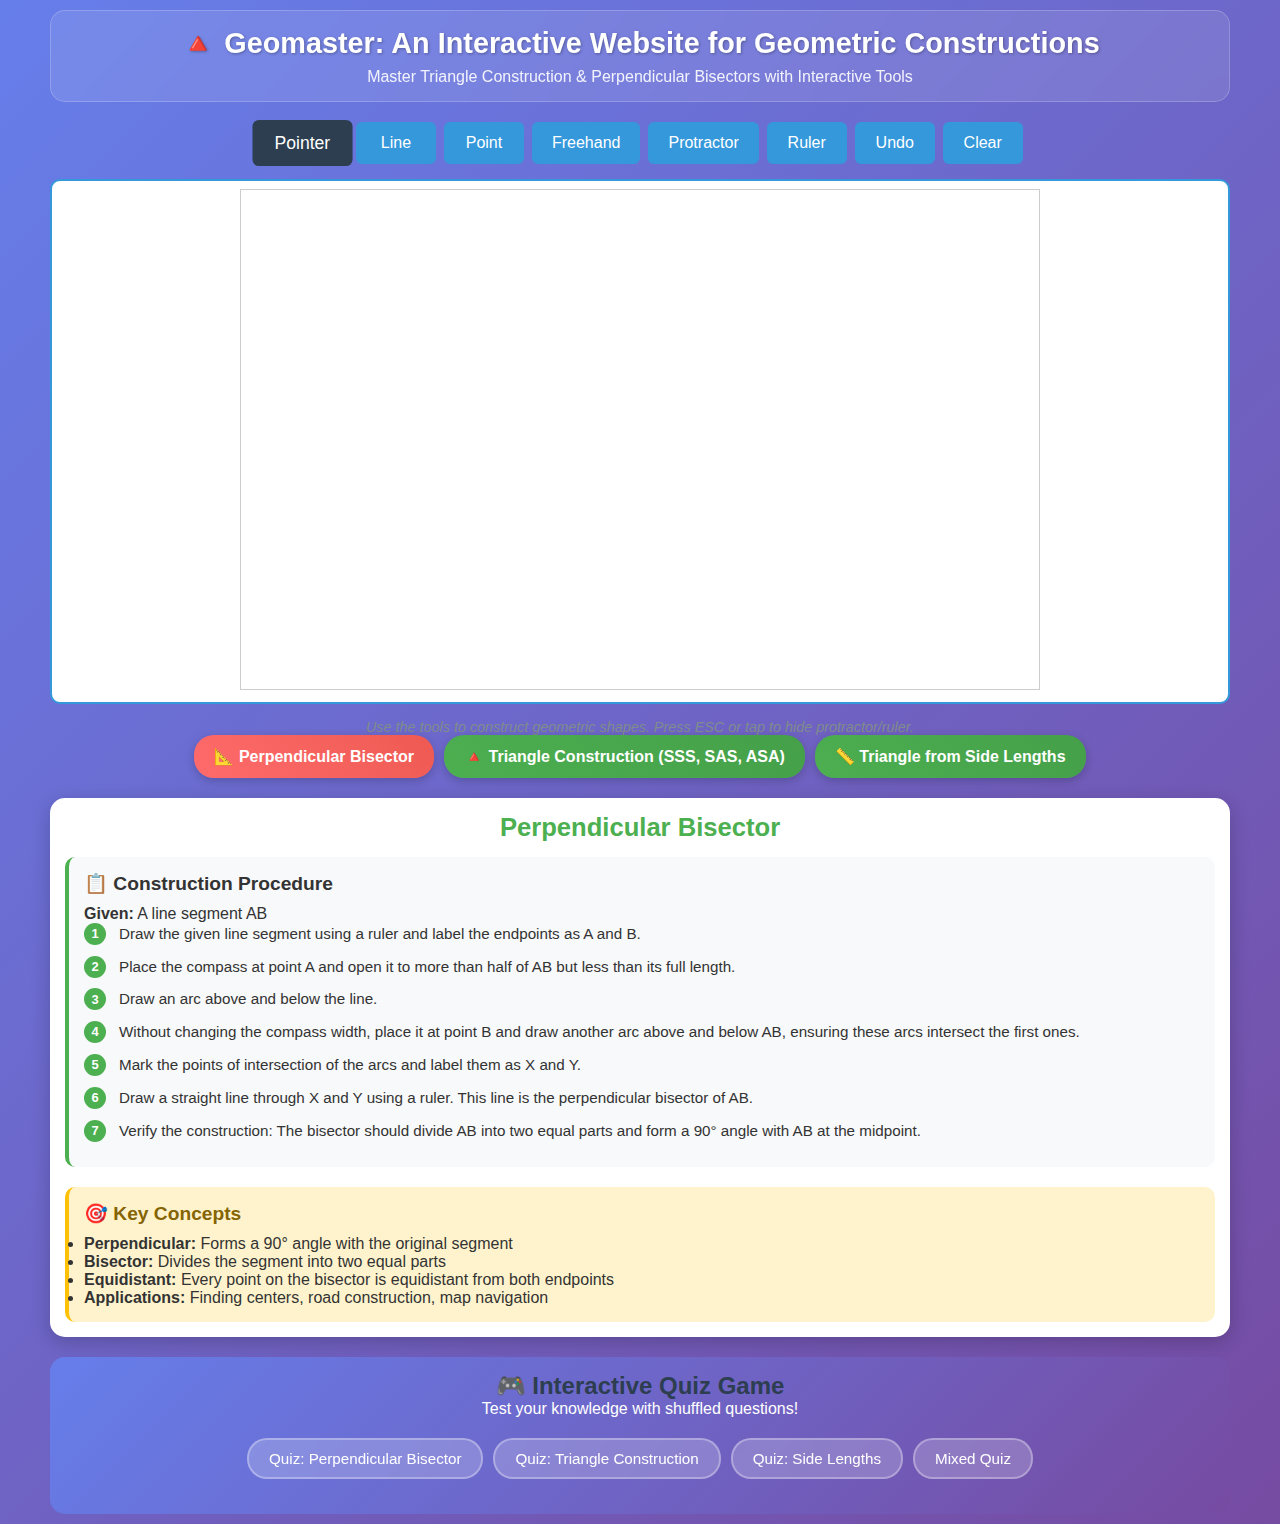
<file: index.html>
<!DOCTYPE html>
<html lang="en">
<head>
    <meta charset="UTF-8">
    <meta name="viewport" content="width=device-width, initial-scale=1.0, maximum-scale=1.0, user-scalable=no">
    <title>Geomaster: An Interactive Website for Geometric Constructions</title>
    <link rel="stylesheet" href="style.css">
</head>
<body>
    <div class="container">
        <div class="header">
            <h1>🔺 Geomaster: An Interactive Website for Geometric Constructions</h1>
            <p>Master Triangle Construction & Perpendicular Bisectors with Interactive Tools</p>
        </div>

        <div class="tools">
            <button id="pointer-btn" data-tooltip="Select and move points/lines">Pointer</button>
            <button id="line-btn" data-tooltip="Draw straight lines">Line</button>
            <button id="point-btn" data-tooltip="Place labeled points">Point</button>
            <button id="freehand-btn" data-tooltip="Draw freehand lines">Freehand</button>
            <button id="protractor-btn" data-tooltip="Measure angles">Protractor</button>
            <button id="ruler-btn" data-tooltip="Measure lengths">Ruler</button>
            <button id="undo-btn" data-tooltip="Undo last action">Undo</button>
            <button id="clear-btn" data-tooltip="Clear canvas">Clear</button>
        </div>

        <div class="canvas-container">
            <canvas id="construction-canvas"></canvas>
            <div class="protractor" id="protractor"></div>
            <div class="ruler" id="ruler"></div>
            <div class="center-handle" id="protractor-handle"></div>
            <div class="center-handle" id="ruler-handle"></div>
        </div>
        <div class="instructions">Use the tools to construct geometric shapes. Press ESC or tap to hide protractor/ruler.</div>

        <div class="lesson-selector">
            <button class="lesson-btn active" onclick="showLesson(1)">📐 Perpendicular Bisector</button>
            <button class="lesson-btn" onclick="showLesson(2)">🔺 Triangle Construction (SSS, SAS, ASA)</button>
            <button class="lesson-btn" onclick="showLesson(3)">📏 Triangle from Side Lengths</button>
        </div>

        <div class="content-area">
            <div id="lesson1" class="lesson-content active">
                <h2 class="lesson-title">Perpendicular Bisector</h2>
                <div class="procedure-section">
                    <h3>📋 Construction Procedure</h3>
                    <p><strong>Given:</strong> A line segment AB</p>
                    <ol class="steps">
                        <li>Draw the given line segment using a ruler and label the endpoints as A and B.</li>
                        <li>Place the compass at point A and open it to more than half of AB but less than its full length.</li>
                        <li>Draw an arc above and below the line.</li>
                        <li>Without changing the compass width, place it at point B and draw another arc above and below AB, ensuring these arcs intersect the first ones.</li>
                        <li>Mark the points of intersection of the arcs and label them as X and Y.</li>
                        <li>Draw a straight line through X and Y using a ruler. This line is the perpendicular bisector of AB.</li>
                        <li>Verify the construction: The bisector should divide AB into two equal parts and form a 90° angle with AB at the midpoint.</li>
                    </ol>
                </div>
                <div class="activity-section">
                    <h3 class="activity-title">🎯 Key Concepts</h3>
                    <ul>
                        <li><strong>Perpendicular:</strong> Forms a 90° angle with the original segment</li>
                        <li><strong>Bisector:</strong> Divides the segment into two equal parts</li>
                        <li><strong>Equidistant:</strong> Every point on the bisector is equidistant from both endpoints</li>
                        <li><strong>Applications:</strong> Finding centers, road construction, map navigation</li>
                    </ul>
                </div>
            </div>

            <div id="lesson2" class="lesson-content">
                <h2 class="lesson-title">Triangle Construction (SSS, SAS, ASA)</h2>
                <div class="procedure-section">
                    <h3>📋 SSS (Side-Side-Side) Construction</h3>
                    <ol class="steps">
                        <li>Draw the longest given side as the base using a ruler and label it AB.</li>
                        <li>Set the compass to the length of the second side, place it at A, and draw an arc.</li>
                        <li>Set the compass to the length of the third side, place it at B, and draw another arc that intersects the first arc.</li>
                        <li>Mark the intersection point as C. This is the third vertex of the triangle.</li>
                        <li>Connect points A, B, and C using a ruler to complete the triangle.</li>
                    </ol>
                </div>
                <div class="procedure-section">
                    <h3>📋 SAS (Side-Angle-Side) Construction</h3>
                    <ol class="steps">
                        <li>Draw the given side as the base using a ruler and label it AB.</li>
                        <li>Use a protractor at A to mark the given angle and draw a ray extending outward.</li>
                        <li>Set the compass to the length of the second given side, place it at A, and mark the second side's length on the ray.</li>
                        <li>Connect the new point to B to complete the triangle.</li>
                    </ol>
                </div>
                <div class="procedure-section">
                    <h3>📋 ASA (Angle-Side-Angle) Construction</h3>
                    <ol class="steps">
                        <li>Draw the given side as the base using a ruler and label it AB.</li>
                        <li>Use a protractor at A and B to mark the given angles and draw rays extending from these angles.</li>
                        <li>Find the intersection of the two rays and mark it as C.</li>
                        <li>Connect points A, B, and C using a ruler to complete the triangle.</li>
                    </ol>
                </div>
                <div class="activity-section">
                    <h3 class="activity-title">🎯 Key Concepts</h3>
                    <ul>
                        <li><strong>SSS:</strong> All three sides given - creates unique triangle</li>
                        <li><strong>SAS:</strong> Two sides and included angle - creates unique triangle</li>
                        <li><strong>ASA:</strong> Two angles and included side - creates unique triangle</li>
                        <li><strong>Triangle Inequality:</strong> Sum of any two sides must be greater than the third side</li>
                    </ul>
                </div>
            </div>

            <div id="lesson3" class="lesson-content">
                <h2 class="lesson-title">Constructing a Triangle Given Its Side Lengths</h2>
                <div class="procedure-section">
                    <h3>📋 Construction Procedure</h3>
                    <p><strong>Given:</strong> Three side lengths</p>
                    <ol class="steps">
                        <li>Draw the longest side first using a ruler and label it AB.</li>
                        <li>Set the compass to the second side length, place it at A, and draw an arc.</li>
                        <li>Set the compass to the third side length, place it at B, and draw another arc.</li>
                        <li>Mark the intersection of the arcs and label it as C.</li>
                        <li>Connect points A, B, and C using a ruler to complete the triangle.</li>
                        <li>Check if the triangle satisfies the triangle inequality theorem: the sum of any two sides must be greater than the third side.</li>
                    </ol>
                </div>
                <div class="activity-section">
                    <h3 class="activity-title">🎯 Triangle Inequality Theorem</h3>
                    <p>For any triangle with sides a, b, and c:</p>
                    <ul>
                        <li>a + b > c</li>
                        <li>a + c > b</li>
                        <li>b + c > a</li>
                    </ul>
                    <p>If any of these conditions are not met, the triangle cannot be constructed.</p>
                </div>
            </div>
        </div>

        <div class="quiz-section">
            <div class="quiz-header">
                <h2>🎮 Interactive Quiz Game</h2>
                <p>Test your knowledge with shuffled questions!</p>
            </div>
            <div class="quiz-controls">
                <button class="quiz-btn" onclick="startQuiz(1)">Quiz: Perpendicular Bisector</button>
                <button class="quiz-btn" onclick="startQuiz(2)">Quiz: Triangle Construction</button>
                <button class="quiz-btn" onclick="startQuiz(3)">Quiz: Side Lengths</button>
                <button class="quiz-btn" onclick="startMixedQuiz()">Mixed Quiz</button>
            </div>
            <div id="quiz-container" style="display: none;">
                <div class="score-display">
                    <span id="score-text">Score: 0/0</span>
                </div>
                <div id="question-container"></div>
                <div class="quiz-footer">
                    <button id="next-btn" class="next-btn" onclick="nextQuestion()" disabled>Next Question</button>
                </div>
            </div>
            <div id="final-score" class="final-score" style="display: none;"></div>
        </div>
    </div>

    <script>
        const questions = {
            1: [
                {
                    question: "What does a perpendicular bisector do to a line segment?",
                    options: ["Cuts it into two unequal parts", "Passes through its midpoint at a right angle", "Extends the segment indefinitely", "Connects the endpoints of the segment"],
                    correct: 1
                },
                {
                    question: "What tools are needed to construct a perpendicular bisector?",
                    options: ["Compass and protractor", "Compass and straightedge", "Ruler and protractor", "Grid paper and ruler"],
                    correct: 1
                },
                {
                    question: "How many points does a perpendicular bisector share with the original segment?",
                    options: ["One", "Two", "Infinite", "None"],
                    correct: 0
                },
                {
                    question: "When constructing a perpendicular bisector, what is the first step?",
                    options: ["Measure the segment with a ruler", "Draw arcs from both endpoints with the same radius", "Mark the midpoint using estimation", "Use a protractor to find the right angle"],
                    correct: 1
                },
                {
                    question: "The perpendicular bisector of a segment always passes through:",
                    options: ["One endpoint", "The midpoint", "A random point on the segment", "The longest side of a triangle"],
                    correct: 1
                },
                {
                    question: "What angle does the perpendicular bisector form with the original segment?",
                    options: ["30°", "45°", "60°", "90°"],
                    correct: 3
                },
                {
                    question: "Which of the following is true about the perpendicular bisector?",
                    options: ["It always lies inside the triangle", "It divides the segment into two equal parts", "It is always the longest side of a triangle", "It must pass through an endpoint"],
                    correct: 1
                },
                {
                    question: "What happens if the compass width is changed while constructing the perpendicular bisector?",
                    options: ["The bisector will be accurate", "The arcs will not intersect correctly", "The segment length will change", "The midpoint will shift"],
                    correct: 1
                },
                {
                    question: "In an isosceles triangle, the perpendicular bisector of the base also acts as the:",
                    options: ["Median", "Altitude", "Angle bisector", "All of the above"],
                    correct: 3
                },
                {
                    question: "What is a real-life application of a perpendicular bisector?",
                    options: ["Cutting wood into equal parts", "Measuring angles on a ramp", "Finding the shortest route between two points", "Drawing a curved path"],
                    correct: 0
                },
                {
                    question: "If a perpendicular bisector is drawn on a map between two cities, what does every point on it represent?",
                    options: ["The midpoint between the cities", "The shortest route between the cities", "Points equidistant from both cities", "The highest elevation on the map"],
                    correct: 2
                },
                {
                    question: "What shape is formed when perpendicular bisectors are drawn for all three sides of a triangle?",
                    options: ["A square", "A circumcircle", "A parallelogram", "A rhombus"],
                    correct: 1
                },
                {
                    question: "If two points lie on the perpendicular bisector of a segment, they are:",
                    options: ["Congruent", "Equidistant from the endpoints", "Midpoints of different segments", "Perpendicular to each other"],
                    correct: 1
                },
                {
                    question: "The point of intersection of the perpendicular bisectors of a triangle is called:",
                    options: ["Incenter", "Centroid", "Circumcenter", "Orthocenter"],
                    correct: 2
                },
                {
                    question: "The perpendicular bisector of a segment always divides it into:",
                    options: ["Two equal halves", "Two right triangles", "Two congruent circles", "Three unequal parts"],
                    correct: 0
                },
                {
                    question: "If a point is on the perpendicular bisector of a segment, then:",
                    options: ["It is closer to one endpoint", "It is equidistant from both endpoints", "It is the midpoint", "It is always inside the segment"],
                    correct: 1
                },
                {
                    question: "How can you check the accuracy of a perpendicular bisector construction?",
                    options: ["Measure both halves with a ruler", "Estimate by looking at it", "Use a protractor to check the angle", "Redraw the segment in a different location"],
                    correct: 0
                },
                {
                    question: "In an equilateral triangle, the perpendicular bisector of a side is also:",
                    options: ["A median", "An altitude", "An angle bisector", "All of the above"],
                    correct: 3
                },
                {
                    question: "When drawing a perpendicular bisector, what happens if the arcs do not intersect?",
                    options: ["The segment is too long", "The compass setting was incorrect", "The bisector is already drawn", "The straightedge is misplaced"],
                    correct: 1
                },
                {
                    question: "The perpendicular bisector theorem states that any point on the bisector is:",
                    options: ["Half the length of the segment", "Equidistant from the segment's endpoints", "A midpoint of a different segment", "Always located inside a triangle"],
                    correct: 1
                }
            ],
            2: [
                {
                    question: "Which of the following is NOT a valid triangle construction method?",
                    options: ["SSS (Side-Side-Side)", "SAS (Side-Angle-Side)", "SSA (Side-Side-Angle)", "ASA (Angle-Side-Angle)"],
                    correct: 2
                },
                {
                    question: "What tool is NOT essential for constructing triangles using SSS, SAS, or ASA?",
                    options: ["Compass", "Protractor", "Ruler", "Calculator"],
                    correct: 3
                },
                {
                    question: "In the SSS construction method, what must be given?",
                    options: ["Three angles", "Two sides and an angle", "Three sides", "Two angles and a side"],
                    correct: 2
                },
                {
                    question: "The SAS criterion requires:",
                    options: ["Three sides to be given", "Two sides and the included angle", "Two sides and a non-included angle", "Three angles"],
                    correct: 1
                },
                {
                    question: "In ASA construction, what is always included?",
                    options: ["Two angles and an included side", "Three sides", "Two angles and any side", "One angle and two sides"],
                    correct: 0
                },
                {
                    question: "When using SSS to construct a triangle, what is the first step?",
                    options: ["Draw a base using one of the given sides", "Estimate the shape of the triangle", "Draw all three sides at the same time", "Use a protractor to measure the angles"],
                    correct: 0
                },
                {
                    question: "Why is SSA not a valid triangle construction method?",
                    options: ["It always results in a right triangle", "It may lead to multiple possible triangles", "It does not use a protractor", "It does not consider side lengths"],
                    correct: 1
                },
                {
                    question: "What happens if the sum of two given sides is less than the third side?",
                    options: ["The triangle is obtuse", "The triangle is impossible to construct", "The triangle is always equilateral", "The angles must be recalculated"],
                    correct: 1
                },
                {
                    question: "Which of the following construction methods guarantees a unique triangle?",
                    options: ["SSA", "AAA", "SAS", "Any three angles"],
                    correct: 2
                },
                {
                    question: "A triangle with sides 5 cm, 7 cm, and 12 cm:",
                    options: ["Cannot be constructed", "Is always an isosceles triangle", "Must be a right triangle", "Is an equilateral triangle"],
                    correct: 0
                },
                {
                    question: "In triangle construction, the included angle refers to:",
                    options: ["The angle between two given sides", "Any angle inside the triangle", "The longest angle in the triangle", "A 90-degree angle"],
                    correct: 0
                },
                {
                    question: "What is the main advantage of using ASA for constructing a triangle?",
                    options: ["It does not require a protractor", "It allows quick estimation", "It ensures a unique triangle", "It does not require any sides"],
                    correct: 2
                },
                {
                    question: "If you are given an angle of 60°, another angle of 40°, and a side of 8 cm between them, which construction method is used?",
                    options: ["SSS", "SAS", "ASA", "SSA"],
                    correct: 2
                },
                {
                    question: "Which of the following is an incorrect triangle inequality condition?",
                    options: ["3 cm, 4 cm, 5 cm", "6 cm, 2 cm, 10 cm", "7 cm, 8 cm, 9 cm", "5 cm, 5 cm, 5 cm"],
                    correct: 1
                },
                {
                    question: "What real-life application requires constructing triangles using SSS, SAS, or ASA?",
                    options: ["Measuring time on a clock", "Designing bridges and trusses", "Cooking a recipe", "Estimating the height of a tree"],
                    correct: 1
                },
                {
                    question: "When constructing an SSS triangle, how do you determine the third vertex?",
                    options: ["By using a protractor", "By drawing two arcs that intersect", "By guessing its location", "By measuring it with a ruler"],
                    correct: 1
                },
                {
                    question: "If you construct a triangle using SAS, how do you determine the third side?",
                    options: ["Use a compass to locate the third vertex", "Extend the first two sides indefinitely", "Use a ruler to estimate the missing side", "Measure the side before drawing the triangle"],
                    correct: 0
                },
                {
                    question: "Which statement is always true for any triangle construction?",
                    options: ["The sum of any two sides must be greater than the third side", "At least one angle must be 90°", "The longest side must be opposite the smallest angle", "All three sides must be equal"],
                    correct: 0
                },
                {
                    question: "If you construct a triangle using ASA, which tool is essential?",
                    options: ["Compass", "Protractor", "Scale", "Graph paper"],
                    correct: 1
                },
                {
                    question: "Which of the following triangle construction errors would result in an impossible triangle?",
                    options: ["The two given angles sum to more than 180°", "The two given sides sum to be greater than the third side", "The included angle is measured incorrectly", "The third vertex is located incorrectly"],
                    correct: 0
                }
            ],
            3: [
                {
                    question: "What is the first step in constructing a triangle given its three side lengths?",
                    options: ["Draw any random triangle", "Measure and draw the longest side first", "Draw all three sides at the same time", "Use a protractor to measure angles"],
                    correct: 1
                },
                {
                    question: "Why should the longest side be drawn first in triangle construction?",
                    options: ["It is easier to measure angles from the longest side", "The longest side always forms a right triangle", "It prevents construction errors", "It helps ensure the triangle fits within the drawing space"],
                    correct: 3
                },
                {
                    question: "When using a compass to construct a triangle, what do the arcs represent?",
                    options: ["The angles of the triangle", "The possible locations of the third vertex", "The height of the triangle", "The midpoint of the triangle"],
                    correct: 1
                },
                {
                    question: "What condition must be met for three given sides to form a triangle?",
                    options: ["The longest side must be at least twice the shortest side", "The sum of any two sides must be greater than the third side", "The sides must be equal in length", "The difference between any two sides must be greater than the third side"],
                    correct: 1
                },
                {
                    question: "If given side lengths 4 cm, 5 cm, and 9 cm, what conclusion can be made?",
                    options: ["The triangle is equilateral", "The triangle is impossible to construct", "The triangle is always obtuse", "The triangle is always right-angled"],
                    correct: 1
                },
                {
                    question: "Which tool is NOT necessary when constructing a triangle given three side lengths?",
                    options: ["Compass", "Ruler", "Protractor", "Pencil"],
                    correct: 2
                },
                {
                    question: "What is the purpose of using a compass when constructing a triangle?",
                    options: ["To measure angles accurately", "To ensure all sides are equal", "To locate the exact position of the third vertex", "To check if the triangle is right-angled"],
                    correct: 2
                },
                {
                    question: "If you are given three side lengths and successfully construct a triangle, what is guaranteed?",
                    options: ["The triangle is always isosceles", "The triangle is unique", "The triangle must be a right triangle", "The triangle can have multiple possible shapes"],
                    correct: 1
                },
                {
                    question: "What happens if the sum of two given sides is exactly equal to the third side?",
                    options: ["A right triangle is formed", "A straight-line segment is formed, not a triangle", "A scalene triangle is formed", "A triangle with one 90° angle is formed"],
                    correct: 1
                },
                {
                    question: "Which of the following side lengths can form a triangle?",
                    options: ["2 cm, 3 cm, 6 cm", "5 cm, 5 cm, 10 cm", "7 cm, 8 cm, 12 cm", "4 cm, 4 cm, 9 cm"],
                    correct: 2
                },
                {
                    question: "What is the next step after drawing the longest side in triangle construction?",
                    options: ["Draw arcs from both endpoints using the other given side lengths", "Draw the other two sides without measuring", "Estimate the angles and complete the triangle", "Use a protractor to draw an angle before measuring sides"],
                    correct: 0
                },
                {
                    question: "Which triangle can be uniquely determined using just three side lengths?",
                    options: ["A right triangle", "A scalene triangle", "A triangle satisfying the triangle inequality theorem", "Any triangle with an angle sum of 180°"],
                    correct: 2
                },
                {
                    question: "Why is it important to check the triangle inequality theorem before construction?",
                    options: ["To determine if the sides will form a valid triangle", "To ensure the triangle is equilateral", "To check if the angles add up to 180°", "To confirm that one side is twice another side"],
                    correct: 0
                },
                {
                    question: "If a triangle is constructed with side lengths of 5 cm, 5 cm, and 8 cm, what type of triangle is it?",
                    options: ["Equilateral", "Isosceles", "Scalene", "Right-angled"],
                    correct: 1
                },
                {
                    question: "A real-life application of constructing triangles using given side lengths is:",
                    options: ["Estimating the area of a circle", "Designing a truss for a bridge", "Measuring time on a clock", "Constructing a rectangle"],
                    correct: 1
                },
                {
                    question: "What role does the compass play in triangle construction?",
                    options: ["It helps measure angles accurately", "It ensures the sides are parallel", "It determines the possible location of the third vertex", "It helps verify the length of the base"],
                    correct: 2
                },
                {
                    question: "A triangle has side lengths of 3 cm, 4 cm, and 5 cm. What special property does this triangle have?",
                    options: ["It is an obtuse triangle", "It is a right triangle", "It is an equilateral triangle", "It is an impossible triangle"],
                    correct: 1
                },
                {
                    question: "If a triangle has sides 6 cm, 8 cm, and 10 cm, which of the following is true?",
                    options: ["It is a right triangle", "It is an equilateral triangle", "It is impossible to construct", "It must have an obtuse angle"],
                    correct: 0
                },
                {
                    question: "If the arcs drawn from both endpoints do not intersect, what does this indicate?",
                    options: ["The given side lengths do not satisfy the triangle inequality", "The triangle is an isosceles triangle", "The triangle is obtuse", "The base length was measured incorrectly"],
                    correct: 0
                },
                {
                    question: "Which of the following errors would result in an inaccurate triangle construction?",
                    options: ["Using a compass to locate the third vertex", "Drawing the arcs too large or too small", "Checking the triangle inequality before construction", "Using a ruler to draw the base"],
                    correct: 1
                }
            ]
        };

        let currentQuiz = [];
        let currentQuestionIndex = 0;
        let score = 0;
        let selectedAnswer = null;
        let quizActive = false;

        function showLesson(lessonNum) {
            document.querySelectorAll('.lesson-content').forEach(lesson => {
                lesson.classList.remove('active');
            });
            document.getElementById(`lesson${lessonNum}`).classList.add('active');
            document.querySelectorAll('.lesson-btn').forEach(btn => {
                btn.classList.remove('active');
            });
            event.target.classList.add('active');
            document.getElementById('quiz-container').style.display = 'none';
            document.getElementById('final-score').style.display = 'none';
            quizActive = false;
        }

        function shuffleArray(array) {
            const shuffled = [...array];
            for (let i = shuffled.length - 1; i > 0; i--) {
                const j = Math.floor(Math.random() * (i + 1));
                [shuffled[i], shuffled[j]] = [shuffled[j], shuffled[i]];
            }
            return shuffled;
        }

        function startQuiz(lessonNum) {
            currentQuiz = shuffleArray(questions[lessonNum]);
            currentQuestionIndex = 0;
            score = 0;
            selectedAnswer = null;
            quizActive = true;
            document.getElementById('quiz-container').style.display = 'block';
            document.getElementById('final-score').style.display = 'none';
            showQuestion();
        }

        function startMixedQuiz() {
            const allQuestions = [...questions[1], ...questions[2], ...questions[3]];
            currentQuiz = shuffleArray(allQuestions).slice(0, 20);
            currentQuestionIndex = 0;
            score = 0;
            selectedAnswer = null;
            quizActive = true;
            document.getElementById('quiz-container').style.display = 'block';
            document.getElementById('final-score').style.display = 'none';
            showQuestion();
        }

        function showQuestion() {
            if (currentQuestionIndex >= currentQuiz.length) {
                showFinalScore();
                return;
            }

            const question = currentQuiz[currentQuestionIndex];
            const questionContainer = document.getElementById('question-container');
            questionContainer.innerHTML = `
                <div class="question-card fade-in">
                    <div class="question-number">Question ${currentQuestionIndex + 1} of ${currentQuiz.length}</div>
                    <div class="question-text">${question.question}</div>
                    <div class="options">
                        ${question.options.map((option, index) => `
                            <div class="option" onclick="selectAnswer(${index})">
                                <strong>${String.fromCharCode(65 + index)})</strong> ${option}
                            </div>
                        `).join('')}
                    </div>
                </div>
            `;
            document.getElementById('score-text').textContent = `Score: ${score}/${currentQuestionIndex}`;
            document.getElementById('next-btn').disabled = true;
            selectedAnswer = null;
        }

        function selectAnswer(answerIndex) {
            if (selectedAnswer !== null) return;
            selectedAnswer = answerIndex;
            const options = document.querySelectorAll('.option');
            const question = currentQuiz[currentQuestionIndex];
            options.forEach((option, index) => {
                if (index === question.correct) {
                    option.classList.add('correct');
                } else if (index === answerIndex && answerIndex !== question.correct) {
                    option.classList.add('incorrect');
                }
                option.style.pointerEvents = 'none';
            });
            if (answerIndex === question.correct) {
                score++;
            }
            document.getElementById('next-btn').disabled = false;
            // Removed the automatic progression to next question
            // User must click "Next Question" button to proceed
        }

        function nextQuestion() {
            currentQuestionIndex++;
            showQuestion();
        }

        function showFinalScore() {
            document.getElementById('quiz-container').style.display = 'none';
            const percentage = Math.round((score / currentQuiz.length) * 100);
            let message = '';
            let emoji = '';
            if (percentage >= 90) {
                message = 'Excellent! You have mastered the concepts!';
                emoji = '🏆';
            } else if (percentage >= 80) {
                message = 'Great job! You have a solid understanding!';
                emoji = '🎉';
            } else if (percentage >= 70) {
                message = 'Good work! Keep practicing to improve!';
                emoji = '👍';
            } else if (percentage >= 60) {
                message = 'Fair effort! Review the lessons and try again!';
                emoji = '📚';
            } else {
                message = 'Keep studying! Practice makes perfect!';
                emoji = '💪';
            }
            document.getElementById('final-score').innerHTML = `
                <div class="fade-in">
                    <h2>${emoji} Quiz Complete!</h2>
                    <p>Your Score: ${score}/${currentQuiz.length} (${percentage}%)</p>
                    <p>${message}</p>
                    <button class="quiz-btn" onclick="location.reload()" style="margin-top: 15px;">
                        🔄 Try Again
                    </button>
                </div>
            `;
            document.getElementById('final-score').style.display = 'block';
            quizActive = false;
        }

        document.addEventListener('DOMContentLoaded', function () {
            const observer = new IntersectionObserver((entries) => {
                entries.forEach(entry => {
                    if (entry.isIntersecting) {
                        entry.target.classList.add('fade-in');
                    }
                });
            });
            document.querySelectorAll('.procedure-section, .activity-section').forEach(section => {
                observer.observe(section);
            });
        });
    </script>
    <script>
        document.addEventListener('DOMContentLoaded', function () {
            const canvas = document.getElementById('construction-canvas');
            const ctx = canvas.getContext('2d');
            const protractor = document.getElementById('protractor');
            const ruler = document.getElementById('ruler');
            const protractorHandle = document.getElementById('protractor-handle');
            const rulerHandle = document.getElementById('ruler-handle');

            let currentTool = 'pointer';
            let isDrawing = false;
            let startX, startY;
            let points = [];
            let lines = [];
            let freehandPaths = [];
            let currentLine = null;
            let currentFreehandPath = null;
            let draggedElement = null;
            let protractorVisible = false;
            let rulerVisible = false;
            let protractorAngle = 0;
            let rulerAngle = 0;
            let isRotating = false;
            let actionHistory = [];

            document.getElementById('pointer-btn').addEventListener('click', () => setTool('pointer'));
            document.getElementById('line-btn').addEventListener('click', () => setTool('line'));
            document.getElementById('point-btn').addEventListener('click', () => setTool('point'));
            document.getElementById('freehand-btn').addEventListener('click', () => setTool('freehand'));
            document.getElementById('protractor-btn').addEventListener('click', toggleProtractor);
            document.getElementById('ruler-btn').addEventListener('click', toggleRuler);
            document.getElementById('undo-btn').addEventListener('click', undoAction);
            document.getElementById('clear-btn').addEventListener('click', clearCanvas);

            function setTool(tool) {
                currentTool = tool;
                document.querySelectorAll('.tools button').forEach(btn => {
                    btn.classList.remove('active-tool');
                    btn.classList.remove('tool-active');
                });
                document.getElementById(`${tool}-btn`).classList.add('active-tool');
                protractorHandle.style.display = 'none';
                rulerHandle.style.display = 'none';
                canvas.style.cursor = tool === 'freehand' ? 'crosshair' : tool === 'point' ? 'crosshair' : tool === 'line' ? 'crosshair' : 'default';
            }

            function toggleProtractor() {
                protractorVisible = !protractorVisible;
                protractor.style.display = protractorVisible ? 'block' : 'none';
                document.getElementById('protractor-btn').classList.toggle('tool-active', protractorVisible);
                if (protractorVisible) {
                    setTool('protractor');
                    if (!protractor.style.left) {
                        const rect = canvas.getBoundingClientRect();
                        protractor.style.left = `${rect.width / 2 - (window.innerWidth < 768 ? 60 : 75)}px`;
                        protractor.style.top = `${rect.height / 2 - (window.innerWidth < 768 ? 60 : 75)}px`;
                    }
                    updateProtractorHandlePosition();
                    protractorHandle.style.display = 'block';
                } else {
                    setTool('pointer');
                }
            }

            function toggleRuler() {
                rulerVisible = !rulerVisible;
                ruler.style.display = rulerVisible ? 'block' : 'none';
                document.getElementById('ruler-btn').classList.toggle('tool-active', rulerVisible);
                if (rulerVisible) {
                    setTool('ruler');
                    if (!ruler.style.left) {
                        const rect = canvas.getBoundingClientRect();
                        ruler.style.left = `${rect.width / 2 - (window.innerWidth < 768 ? 60 : 75)}px`;
                        ruler.style.top = `${rect.height / 2 - (window.innerWidth < 768 ? 10 : 12.5)}px`;
                    }
                    updateRulerHandlePosition();
                    rulerHandle.style.display = 'block';
                } else {
                    setTool('pointer');
                }
            }

            function updateProtractorHandlePosition() {
                const protractorRect = protractor.getBoundingClientRect();
                const canvasRect = canvas.getBoundingClientRect();
                protractorHandle.style.left = `${protractorRect.left + protractorRect.width / 2 - canvasRect.left - 8}px`;
                protractorHandle.style.top = `${protractorRect.top + protractorRect.height / 2 - canvasRect.top - 8}px`;
            }

            function updateRulerHandlePosition() {
                const rulerRect = ruler.getBoundingClientRect();
                const canvasRect = canvas.getBoundingClientRect();
                rulerHandle.style.left = `${rulerRect.left + rulerRect.width / 2 - canvasRect.left - 8}px`;
                rulerHandle.style.top = `${rulerRect.top + rulerRect.height / 2 - canvasRect.top - 8}px`;
            }

            function clearCanvas() {
                ctx.clearRect(0, 0, canvas.width, canvas.height);
                points = [];
                lines = [];
                freehandPaths = [];
                currentLine = null;
                currentFreehandPath = null;
                actionHistory = [];
                redrawCanvas();
            }

            function undoAction() {
                const action = actionHistory.pop();
                if (action) {
                    if (action.type === 'point') {
                        points.pop();
                    } else if (action.type === 'line') {
                        lines.pop();
                    } else if (action.type === 'freehand') {
                        freehandPaths.pop();
                    }
                    redrawCanvas();
                }
            }

            function drawPoint(x, y, label = '') {
                ctx.beginPath();
                ctx.arc(x, y, window.innerWidth < 768 ? 3 : 4, 0, Math.PI * 2);
                ctx.fillStyle = '#e74c3c';
                ctx.fill();
                ctx.strokeStyle = '#2c3e50';
                ctx.lineWidth = 1;
                ctx.stroke();
                if (label) {
                    ctx.font = window.innerWidth < 768 ? '12px Arial' : '14px Arial';
                    ctx.fillStyle = '#2c3e50';
                    ctx.fillText(label, x + 10, y + 5);
                }
            }

            function drawLine(x1, y1, x2, y2) {
                ctx.beginPath();
                ctx.moveTo(x1, y1);
                ctx.lineTo(x2, y2);
                ctx.strokeStyle = '#3498db';
                ctx.lineWidth = window.innerWidth < 768 ? 1.5 : 2;
                ctx.stroke();
            }

            function drawFreehandPath(path) {
                if (path.points.length < 2) return;
                ctx.beginPath();
                ctx.moveTo(path.points[0].x, path.points[0].y);
                for (let i = 1; i < path.points.length; i++) {
                    ctx.lineTo(path.points[i].x, path.points[i].y);
                }
                ctx.strokeStyle = '#2c3e50';
                ctx.lineWidth = window.innerWidth < 768 ? 1 : 1.5;
                ctx.stroke();
            }

            function redrawCanvas() {
                ctx.clearRect(0, 0, canvas.width, canvas.height);
                lines.forEach(line => drawLine(line.x1, line.y1, line.x2, line.y2));
                freehandPaths.forEach(path => drawFreehandPath(path));
                points.forEach(point => drawPoint(point.x, point.y, point.label));
                if (currentLine) {
                    drawLine(currentLine.x1, currentLine.y1, currentLine.x2, currentLine.y2);
                }
                if (currentFreehandPath) {
                    drawFreehandPath(currentFreehandPath);
                }
            }

            function getEventPos(canvas, evt) {
                const rect = canvas.getBoundingClientRect();
                const clientX = evt.clientX || (evt.touches && evt.touches[0].clientX);
                const clientY = evt.clientY || (evt.touches && evt.touches[0].clientY);
                return {
                    x: clientX - rect.left,
                    y: clientY - rect.top
                };
            }

            function snapToPoint(x, y) {
                for (let point of points) {
                    const dx = x - point.x;
                    const dy = y - point.y;
                    if (Math.sqrt(dx * dx + dy * dy) < (window.innerWidth < 768 ? 12 : 10)) {
                        return { x: point.x, y: point.y };
                    }
                }
                return { x, y };
            }

            function isPointNearLine(x, y, line) {
                const A = x - line.x1;
                const B = y - line.y1;
                const C = line.x2 - line.x1;
                const D = line.y2 - line.y1;
                const dot = A * C + B * D;
                const len_sq = C * C + D * D;
                let param = -1;
                if (len_sq !== 0) {
                    param = dot / len_sq;
                }
                let xx, yy;
                if (param < 0) {
                    xx = line.x1;
                    yy = line.y1;
                } else if (param > 1) {
                    xx = line.x2;
                    yy = line.y2;
                } else {
                    xx = line.x1 + param * C;
                    yy = line.y1 + param * D;
                }
                const dx = x - xx;
                const dy = y - yy;
                return Math.sqrt(dx * dx + dy * dy) < (window.innerWidth < 768 ? 12 : 10);
            }

            function isPointNearPoint(x, y, point) {
                const dx = x - point.x;
                const dy = y - point.y;
                return Math.sqrt(dx * dx + dy * dy) < (window.innerWidth < 768 ? 12 : 10);
            }

            function handleStart(e) {
                e.preventDefault();
                const evt = e.type === 'touchstart' ? e.touches[0] : e;
                const mousePos = getEventPos(canvas, evt);
                const snappedPos = snapToPoint(mousePos.x, mousePos.y);

                if (currentTool === 'pointer') {
                    for (let i = 0; i < lines.length; i++) {
                        if (isPointNearLine(mousePos.x, mousePos.y, lines[i])) {
                            draggedElement = { type: 'line', index: i, offsetX: mousePos.x - lines[i].x1, offsetY: mousePos.y - lines[i].y1 };
                            return;
                        }
                    }
                    for (let i = 0; i < points.length; i++) {
                        if (isPointNearPoint(mousePos.x, mousePos.y, points[i])) {
                            draggedElement = { type: 'point', index: i };
                            return;
                        }
                    }
                }

                if (currentTool === 'line') {
                    isDrawing = true;
                    startX = snappedPos.x;
                    startY = snappedPos.y;
                    currentLine = { x1: startX, y1: startY, x2: startX, y2: startY };
                }

                if (currentTool === 'point') {
                    points.push({ x: snappedPos.x, y: snappedPos.y, label: String.fromCharCode(65 + points.length) });
                    actionHistory.push({ type: 'point' });
                    redrawCanvas();
                }

                if (currentTool === 'freehand') {
                    isDrawing = true;
                    currentFreehandPath = { points: [{ x: snappedPos.x, y: snappedPos.y }] };
                }

                if (currentTool === 'protractor' && protractorVisible) {
                    const handleRect = protractorHandle.getBoundingClientRect();
                    const handleCenter = {
                        x: handleRect.left + handleRect.width / 2,
                        y: handleRect.top + handleRect.height / 2
                    };
                    const clientX = evt.clientX || evt.touches[0].clientX;
                    const clientY = evt.clientY || evt.touches[0].clientY;
                    const distance = Math.sqrt(
                        Math.pow(clientX - handleCenter.x, 2) +
                        Math.pow(clientY - handleCenter.y, 2)
                    );
                    if (distance < 20) {
                        draggedElement = {
                            type: 'protractor-move',
                            startX: clientX,
                            startY: clientY,
                            initialLeft: parseFloat(protractor.style.left),
                            initialTop: parseFloat(protractor.style.top)
                        };
                        isRotating = false;
                    } else {
                        const protractorRect = protractor.getBoundingClientRect();
                        const protractorCenter = {
                            x: protractorRect.left + protractorRect.width / 2,
                            y: protractorRect.top + protractorRect.height / 2
                        };
                        const angle = Math.atan2(
                            clientY - protractorCenter.y,
                            clientX - protractorCenter.x
                        );
                        draggedElement = {
                            type: 'protractor-rotate',
                            startAngle: angle,
                            initialRotation: protractorAngle
                        };
                        isRotating = true;
                    }
                }

                if (currentTool === 'ruler' && rulerVisible) {
                    const handleRect = rulerHandle.getBoundingClientRect();
                    const handleCenter = {
                        x: handleRect.left + handleRect.width / 2,
                        y: handleRect.top + handleRect.height / 2
                    };
                    const clientX = evt.clientX || evt.touches[0].clientX;
                    const clientY = evt.clientY || evt.touches[0].clientY;
                    const distance = Math.sqrt(
                        Math.pow(clientX - handleCenter.x, 2) +
                        Math.pow(clientY - handleCenter.y, 2)
                    );
                    if (distance < 20) {
                        draggedElement = {
                            type: 'ruler-move',
                            startX: clientX,
                            startY: clientY,
                            initialLeft: parseFloat(ruler.style.left),
                            initialTop: parseFloat(ruler.style.top)
                        };
                        isRotating = false;
                    } else {
                        const rulerRect = ruler.getBoundingClientRect();
                        const rulerCenter = {
                            x: rulerRect.left + rulerRect.width / 2,
                            y: rulerRect.top + rulerRect.height / 2
                        };
                        const angle = Math.atan2(
                            clientY - rulerCenter.y,
                            clientX - rulerCenter.x
                        );
                        draggedElement = {
                            type: 'ruler-rotate',
                            startAngle: angle,
                            initialRotation: rulerAngle
                        };
                        isRotating = true;
                    }
                }
            }

            function handleMove(e) {
                e.preventDefault();
                const evt = e.type === 'touchmove' ? e.touches[0] : e;
                const mousePos = getEventPos(canvas, evt);
                const snappedPos = snapToPoint(mousePos.x, mousePos.y);

                if (currentTool === 'pointer' && draggedElement) {
                    if (draggedElement.type === 'line') {
                        const line = lines[draggedElement.index];
                        const dx = mousePos.x - draggedElement.offsetX - line.x1;
                        const dy = mousePos.y - draggedElement.offsetY - line.y1;
                        line.x1 += dx;
                        line.y1 += dy;
                        line.x2 += dx;
                        line.y2 += dy;
                        redrawCanvas();
                    } else if (draggedElement.type === 'point') {
                        points[draggedElement.index].x = snappedPos.x;
                        points[draggedElement.index].y = snappedPos.y;
                        redrawCanvas();
                    }
                    return;
                }

                if (currentTool === 'line' && isDrawing) {
                    currentLine.x2 = snappedPos.x;
                    currentLine.y2 = snappedPos.y;
                    redrawCanvas();
                }

                if (currentTool === 'freehand' && isDrawing) {
                    currentFreehandPath.points.push({ x: mousePos.x, y: mousePos.y });
                    redrawCanvas();
                }

                if (currentTool === 'protractor' && protractorVisible && draggedElement) {
                    const clientX = evt.clientX || evt.touches[0].clientX;
                    const clientY = evt.clientY || evt.touches[0].clientY;
                    if (draggedElement.type === 'protractor-move') {
                        const dx = clientX - draggedElement.startX;
                        const dy = clientY - draggedElement.startY;
                        protractor.style.left = `${draggedElement.initialLeft + dx}px`;
                        protractor.style.top = `${draggedElement.initialTop + dy}px`;
                        updateProtractorHandlePosition();
                    } else if (draggedElement.type === 'protractor-rotate') {
                        const protractorRect = protractor.getBoundingClientRect();
                        const protractorCenter = {
                            x: protractorRect.left + protractorRect.width / 2,
                            y: protractorRect.top + protractorRect.height / 2
                        };
                        const currentAngle = Math.atan2(
                            clientY - protractorCenter.y,
                            clientX - protractorCenter.x
                        );
                        const angleDiff = currentAngle - draggedElement.startAngle;
                        protractorAngle = draggedElement.initialRotation + angleDiff * (180 / Math.PI);
                        protractor.style.transform = `rotate(${protractorAngle}deg)`;
                        updateProtractorHandlePosition();
                    }
                }

                if (currentTool === 'ruler' && rulerVisible && draggedElement) {
                    const clientX = evt.clientX || evt.touches[0].clientX;
                    const clientY = evt.clientY || evt.touches[0].clientY;
                    if (draggedElement.type === 'ruler-move') {
                        const dx = clientX - draggedElement.startX;
                        const dy = clientY - draggedElement.startY;
                        ruler.style.left = `${draggedElement.initialLeft + dx}px`;
                        ruler.style.top = `${draggedElement.initialTop + dy}px`;
                        updateRulerHandlePosition();
                    } else if (draggedElement.type === 'ruler-rotate') {
                        const rulerRect = ruler.getBoundingClientRect();
                        const rulerCenter = {
                            x: rulerRect.left + rulerRect.width / 2,
                            y: rulerRect.top + rulerRect.height / 2
                        };
                        const currentAngle = Math.atan2(
                            clientY - rulerCenter.y,
                            clientX - rulerCenter.x
                        );
                        const angleDiff = currentAngle - draggedElement.startAngle;
                        rulerAngle = draggedElement.initialRotation + angleDiff * (180 / Math.PI);
                        ruler.style.transform = `rotate(${rulerAngle}deg)`;
                        updateRulerHandlePosition();
                    }
                }
            }

            function handleEnd(e) {
                e.preventDefault();
                const evt = e.type === 'touchend' ? e.changedTouches[0] : e;
                const mousePos = getEventPos(canvas, evt);
                const snappedPos = snapToPoint(mousePos.x, mousePos.y);

                if (currentTool === 'pointer' && draggedElement) {
                    draggedElement = null;
                    return;
                }

                if (currentTool === 'line' && isDrawing) {
                    isDrawing = false;
                    currentLine.x2 = snappedPos.x;
                    currentLine.y2 = snappedPos.y;
                    lines.push(currentLine);
                    actionHistory.push({ type: 'line' });
                    currentLine = null;
                    redrawCanvas();
                }

                if (currentTool === 'freehand' && isDrawing) {
                    isDrawing = false;
                    freehandPaths.push(currentFreehandPath);
                    actionHistory.push({ type: 'freehand' });
                    currentFreehandPath = null;
                    redrawCanvas();
                }

                if ((currentTool === 'protractor' || currentTool === 'ruler') && draggedElement) {
                    draggedElement = null;
                    isRotating = false;
                }
            }

            canvas.addEventListener('mousedown', handleStart);
            canvas.addEventListener('mousemove', handleMove);
            canvas.addEventListener('mouseup', handleEnd);
            canvas.addEventListener('touchstart', handleStart, { passive: false });
            canvas.addEventListener('touchmove', handleMove, { passive: false });
            canvas.addEventListener('touchend', handleEnd, { passive: false });

            document.addEventListener('keydown', function (e) {
                if (e.key === 'Escape') {
                    if (protractorVisible) toggleProtractor();
                    if (rulerVisible) toggleRuler();
                } else if (e.ctrlKey && e.key === 'z') {
                    undoAction();
                }
            });

            // Tap to hide protractor/ruler on mobile
            canvas.addEventListener('touchstart', function (e) {
                if (e.touches.length === 2) {
                    if (protractorVisible) toggleProtractor();
                    if (rulerVisible) toggleRuler();
                }
            });

            function resizeCanvas() {
                const container = canvas.parentElement;
                const maxWidth = Math.min(window.innerWidth - 20, 800);
                const aspectRatio = 500 / 800;
                canvas.width = maxWidth;
                canvas.height = maxWidth * aspectRatio;
                redrawCanvas();
            }
            window.addEventListener('resize', resizeCanvas);
            resizeCanvas();

            setTool('pointer');
        });
    </script>
</body>
</html>
</file>
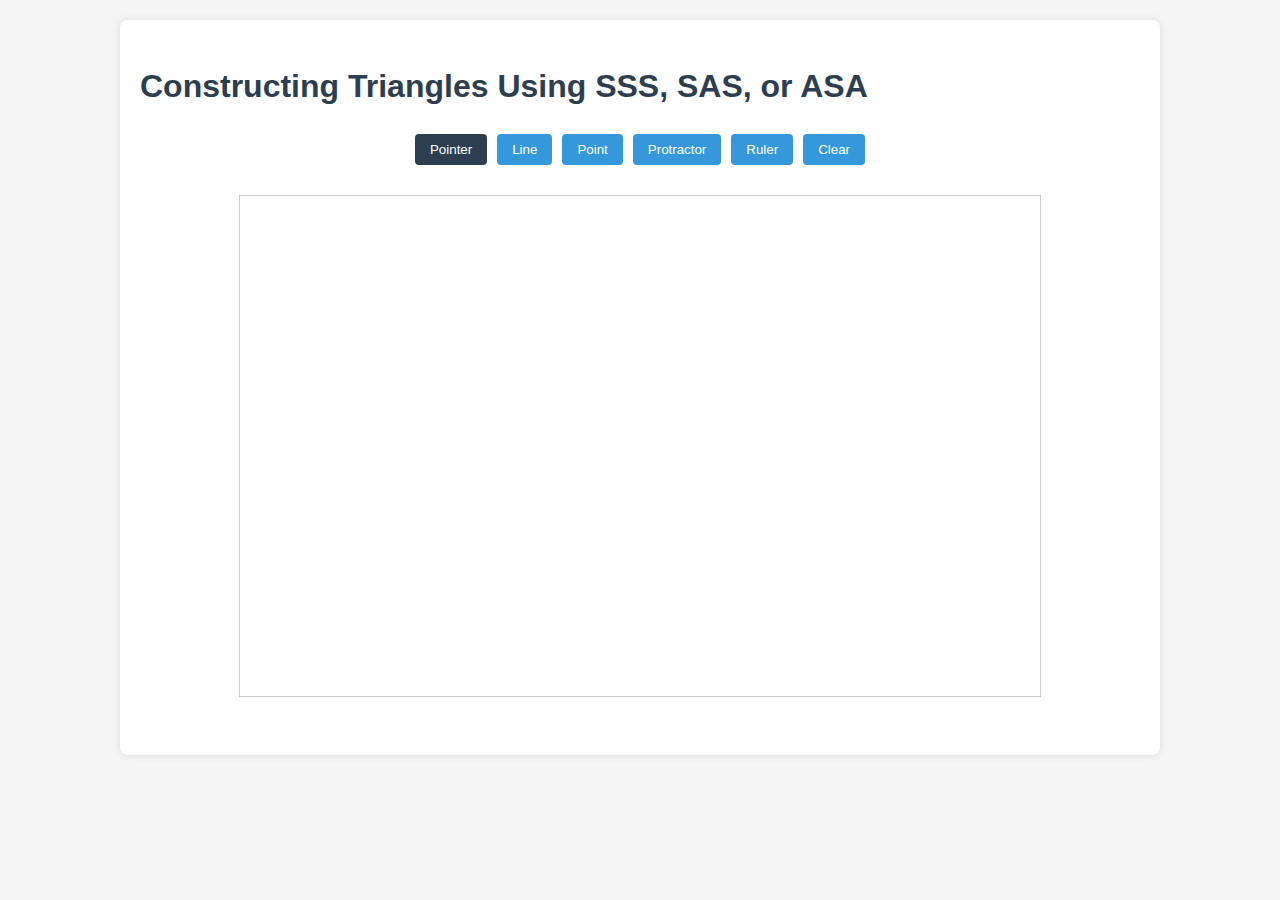
<file: first.html>
<!DOCTYPE html>
<html lang="en">
<head>
    <meta charset="UTF-8">
    <meta name="viewport" content="width=device-width, initial-scale=1.0">
    <title>Triangle Construction Tutorial</title>
    <style>
        body {
            font-family: 'Arial', sans-serif;
            line-height: 1.6;
            margin: 0;
            padding: 20px;
            background-color: #f5f5f5;
            color: #333;
        }
        .container {
            max-width: 1000px;
            margin: 0 auto;
            background-color: white;
            padding: 20px;
            border-radius: 8px;
            box-shadow: 0 0 10px rgba(0,0,0,0.1);
        }
        h1, h2 {
            color: #2c3e50;
        }
        .construction-method {
            margin-bottom: 30px;
            padding: 15px;
            background-color: #f9f9f9;
            border-radius: 5px;
            border-left: 4px solid #3498db;
        }
        .step {
            margin-bottom: 15px;
            padding: 10px;
            background-color: #ecf0f1;
            border-radius: 3px;
        }
        .canvas-container {
            margin: 20px 0;
            text-align: center;
            position: relative;
        }
        canvas {
            border: 1px solid #ccc;
            background-color: white;
            margin: 10px 0;
        }
        .tools {
            display: flex;
            justify-content: center;
            gap: 10px;
            margin-bottom: 15px;
        }
        button {
            padding: 8px 15px;
            background-color: #3498db;
            color: white;
            border: none;
            border-radius: 4px;
            cursor: pointer;
        }
        button:hover {
            background-color: #2980b9;
        }
        .active-tool {
            background-color: #2c3e50;
        }
        .tool-active {
            box-shadow: 0 0 5px rgba(0,0,0,0.5);
        }
        .instructions {
            font-style: italic;
            color: #7f8c8d;
            margin-top: 5px;
        }
        .protractor {
            position: absolute;
            width: 200px;
            height: 200px;
            background-image: url('data:image/svg+xml;utf8,<svg xmlns="http://www.w3.org/2000/svg" viewBox="0 0 200 200"><path d="M100 20 A80 80 0 0 1 180 100 L100 100 Z" fill="%23f1c40f" fill-opacity="0.3" stroke="%23f39c12" stroke-width="1"/><circle cx="100" cy="100" r="2" fill="%23e74c3c"/><text x="100" y="30" font-size="10" text-anchor="middle">0°</text><text x="180" y="110" font-size="10" text-anchor="middle">90°</text><text x="100" y="190" font-size="10" text-anchor="middle">180°</text><text x="20" y="110" font-size="10" text-anchor="middle">-90°</text><text x="140" y="40" font-size="8" text-anchor="middle">30°</text><text x="160" y="60" font-size="8" text-anchor="middle">45°</text><text x="170" y="85" font-size="8" text-anchor="middle">60°</text><text x="60" y="40" font-size="8" text-anchor="middle">-30°</text><text x="40" y="60" font-size="8" text-anchor="middle">-45°</text><text x="30" y="85" font-size="8" text-anchor="middle">-60°</text></svg>');
            pointer-events: none;
            display: none;
            z-index: 10;
            transform-origin: center;
            transition: transform 0.1s;
        }
        .ruler {
            position: absolute;
            width: 200px;
            height: 30px;
            background-image: url('data:image/svg+xml;utf8,<svg xmlns="http://www.w3.org/2000/svg" width="200" height="30"><rect width="200" height="30" fill="%23f9f9f9" stroke="%23333" stroke-width="1"/><line x1="0" y1="15" x2="200" y2="15" stroke="%23333" stroke-width="1"/><text x="10" y="10" font-size="8">0</text><text x="190" y="10" font-size="8">20</text><text x="100" y="10" font-size="8">10</text><line x1="20" y1="10" x2="20" y2="20" stroke="%23333" stroke-width="1"/><line x1="40" y1="10" x2="40" y2="20" stroke="%23333" stroke-width="1"/><line x1="60" y1="10" x2="60" y2="20" stroke="%23333" stroke-width="1"/><line x1="80" y1="10" x2="80" y2="20" stroke="%23333" stroke-width="1"/><line x1="120" y1="10" x2="120" y2="20" stroke="%23333" stroke-width="1"/><line x1="140" y1="10" x2="140" y2="20" stroke="%23333" stroke-width="1"/><line x1="160" y1="10" x2="160" y2="20" stroke="%23333" stroke-width="1"/><line x1="180" y1="10" x2="180" y2="20" stroke="%23333" stroke-width="1"/><line x1="5" y1="5" x2="5" y2="25" stroke="%23333" stroke-width="1"/><line x1="195" y1="5" x2="195" y2="25" stroke="%23333" stroke-width="1"/><line x1="50" y1="5" x2="50" y2="25" stroke="%23333" stroke-width="1"/><line x1="150" y1="5" x2="150" y2="25" stroke="%23333" stroke-width="1"/></svg>');
            pointer-events: none;
            display: none;
            z-index: 10;
            transform-origin: center;
            transition: transform 0.1s;
        }
        .center-handle {
            position: absolute;
            width: 10px;
            height: 10px;
            background-color: red;
            border-radius: 50%;
            z-index: 20;
            display: none;
        }
    </style>
</head>
<body>
    <div class="container">
        <h1>Constructing Triangles Using SSS, SAS, or ASA</h1>

        <div class="tools">
            <button id="pointer-btn">Pointer</button>
            <button id="line-btn">Line</button>
            <button id="point-btn">Point</button>
            <button id="protractor-btn">Protractor</button>
            <button id="ruler-btn">Ruler</button>
            <button id="clear-btn">Clear</button>
        </div>

        <div class="canvas-container">
            <canvas id="construction-canvas" width="800" height="500"></canvas>
            <div class="protractor" id="protractor"></div>
            <div class="ruler" id="ruler"></div>
            <div class="center-handle" id="protractor-handle"></div>
            <div class="center-handle" id="ruler-handle"></div>
        </div>

  
    </div>
    <script>
        document.addEventListener('DOMContentLoaded', function() {
            const canvas = document.getElementById('construction-canvas');
            const ctx = canvas.getContext('2d');
            const protractor = document.getElementById('protractor');
            const ruler = document.getElementById('ruler');
            const protractorHandle = document.getElementById('protractor-handle');
            const rulerHandle = document.getElementById('ruler-handle');

            let currentTool = 'pointer';
            let isDrawing = false;
            let startX, startY;
            let points = [];
            let lines = [];
            let currentLine = null;
            let draggedElement = null;
            let protractorVisible = false;
            let rulerVisible = false;
            let protractorAngle = 0;
            let rulerAngle = 0;
            let isRotating = false;

            // Tool buttons
            document.getElementById('pointer-btn').addEventListener('click', () => setTool('pointer'));
            document.getElementById('line-btn').addEventListener('click', () => setTool('line'));
            document.getElementById('point-btn').addEventListener('click', () => setTool('point'));
            document.getElementById('protractor-btn').addEventListener('click', toggleProtractor);
            document.getElementById('ruler-btn').addEventListener('click', toggleRuler);
            document.getElementById('clear-btn').addEventListener('click', clearCanvas);

            function setTool(tool) {
                currentTool = tool;
                document.querySelectorAll('.tools button').forEach(btn => {
                    btn.classList.remove('active-tool');
                    btn.classList.remove('tool-active');
                });
                document.getElementById(`${tool}-btn`).classList.add('active-tool');
                
                // Hide handles when switching tools
                protractorHandle.style.display = 'none';
                rulerHandle.style.display = 'none';
            }

            function toggleProtractor() {
                protractorVisible = !protractorVisible;
                protractor.style.display = protractorVisible ? 'block' : 'none';
                document.getElementById('protractor-btn').classList.toggle('tool-active', protractorVisible);
                
                if (protractorVisible) {
                    setTool('protractor');
                    // Position protractor in center if not already positioned
                    if (!protractor.style.left) {
                        const rect = canvas.getBoundingClientRect();
                        protractor.style.left = `${rect.width/2 - 100}px`;
                        protractor.style.top = `${rect.height/2 - 100}px`;
                    }
                    // Show handle
                    updateProtractorHandlePosition();
                    protractorHandle.style.display = 'block';
                } else {
                    setTool('pointer');
                }
            }

            function toggleRuler() {
                rulerVisible = !rulerVisible;
                ruler.style.display = rulerVisible ? 'block' : 'none';
                document.getElementById('ruler-btn').classList.toggle('tool-active', rulerVisible);
                
                if (rulerVisible) {
                    setTool('ruler');
                    // Position ruler in center if not already positioned
                    if (!ruler.style.left) {
                        const rect = canvas.getBoundingClientRect();
                        ruler.style.left = `${rect.width/2 - 100}px`;
                        ruler.style.top = `${rect.height/2 - 15}px`;
                    }
                    // Show handle
                    updateRulerHandlePosition();
                    rulerHandle.style.display = 'block';
                } else {
                    setTool('pointer');
                }
            }

            function updateProtractorHandlePosition() {
                const protractorRect = protractor.getBoundingClientRect();
                const canvasRect = canvas.getBoundingClientRect();
                protractorHandle.style.left = `${protractorRect.left + protractorRect.width/2 - canvasRect.left - 5}px`;
                protractorHandle.style.top = `${protractorRect.top + protractorRect.height/2 - canvasRect.top - 5}px`;
            }

            function updateRulerHandlePosition() {
                const rulerRect = ruler.getBoundingClientRect();
                const canvasRect = canvas.getBoundingClientRect();
                rulerHandle.style.left = `${rulerRect.left + rulerRect.width/2 - canvasRect.left - 5}px`;
                rulerHandle.style.top = `${rulerRect.top + rulerRect.height/2 - canvasRect.top - 5}px`;
            }

            function clearCanvas() {
                ctx.clearRect(0, 0, canvas.width, canvas.height);
                points = [];
                lines = [];
                currentLine = null;
            }

            function drawPoint(x, y, label = '') {
                ctx.beginPath();
                ctx.arc(x, y, 3, 0, Math.PI * 2);
                ctx.fillStyle = 'red';
                ctx.fill();
                ctx.stroke();

                if (label) {
                    ctx.font = '12px Arial';
                    ctx.fillStyle = 'black';
                    ctx.fillText(label, x + 8, y + 3);
                }
            }

            function drawLine(x1, y1, x2, y2) {
                ctx.beginPath();
                ctx.moveTo(x1, y1);
                ctx.lineTo(x2, y2);
                ctx.strokeStyle = 'blue';
                ctx.lineWidth = 2;
                ctx.stroke();
            }

            function redrawCanvas() {
                ctx.clearRect(0, 0, canvas.width, canvas.height);

                // Draw all lines
                lines.forEach(line => {
                    drawLine(line.x1, line.y1, line.x2, line.y2);
                });

                // Draw all points
                points.forEach(point => {
                    drawPoint(point.x, point.y, point.label);
                });

                // Draw current line if in progress
                if (currentLine) {
                    drawLine(currentLine.x1, currentLine.y1, currentLine.x2, currentLine.y2);
                }
            }

            function getMousePos(canvas, evt) {
                const rect = canvas.getBoundingClientRect();
                return {
                    x: evt.clientX - rect.left,
                    y: evt.clientY - rect.top
                };
            }

            function isPointNearLine(x, y, line) {
                // Simplified distance from point to line segment
                const A = x - line.x1;
                const B = y - line.y1;
                const C = line.x2 - line.x1;
                const D = line.y2 - line.y1;

                const dot = A * C + B * D;
                const len_sq = C * C + D * D;
                let param = -1;
                if (len_sq !== 0) {
                    param = dot / len_sq;
                }

                let xx, yy;

                if (param < 0) {
                    xx = line.x1;
                    yy = line.y1;
                } else if (param > 1) {
                    xx = line.x2;
                    yy = line.y2;
                } else {
                    xx = line.x1 + param * C;
                    yy = line.y1 + param * D;
                }

                const dx = x - xx;
                const dy = y - yy;
                return Math.sqrt(dx * dx + dy * dy) < 10;
            }

            function isPointNearPoint(x, y, point) {
                const dx = x - point.x;
                const dy = y - point.y;
                return Math.sqrt(dx * dx + dy * dy) < 10;
            }

            canvas.addEventListener('mousedown', function(e) {
                const mousePos = getMousePos(canvas, e);

                if (currentTool === 'pointer') {
                    // Check if clicking on a line
                    for (let i = 0; i < lines.length; i++) {
                        if (isPointNearLine(mousePos.x, mousePos.y, lines[i])) {
                            draggedElement = { type: 'line', index: i, offsetX: mousePos.x - lines[i].x1, offsetY: mousePos.y - lines[i].y1 };
                            return;
                        }
                    }

                    // Check if clicking on a point
                    for (let i = 0; i < points.length; i++) {
                        if (isPointNearPoint(mousePos.x, mousePos.y, points[i])) {
                            draggedElement = { type: 'point', index: i };
                            return;
                        }
                    }
                }

                if (currentTool === 'line') {
                    isDrawing = true;
                    startX = mousePos.x;
                    startY = mousePos.y;
                    currentLine = { x1: startX, y1: startY, x2: startX, y2: startY };
                }

                if (currentTool === 'point') {
                    points.push({ x: mousePos.x, y: mousePos.y, label: String.fromCharCode(65 + points.length) });
                    redrawCanvas();
                }

                if (currentTool === 'protractor' && protractorVisible) {
                    // Check if clicking on the handle
                    const handleRect = protractorHandle.getBoundingClientRect();
                    const handleCenter = {
                        x: handleRect.left + handleRect.width/2,
                        y: handleRect.top + handleRect.height/2
                    };
                    const distance = Math.sqrt(
                        Math.pow(e.clientX - handleCenter.x, 2) + 
                        Math.pow(e.clientY - handleCenter.y, 2)
                    );
                    
                    if (distance < 15) {
                        draggedElement = { 
                            type: 'protractor-move', 
                            startX: e.clientX, 
                            startY: e.clientY,
                            initialLeft: parseInt(protractor.style.left),
                            initialTop: parseInt(protractor.style.top)
                        };
                        isRotating = false;
                    } else {
                        // Check if clicking near the edge for rotation
                        const protractorRect = protractor.getBoundingClientRect();
                        const protractorCenter = {
                            x: protractorRect.left + protractorRect.width/2,
                            y: protractorRect.top + protractorRect.height/2
                        };
                        const angle = Math.atan2(
                            e.clientY - protractorCenter.y,
                            e.clientX - protractorCenter.x
                        );
                        
                        draggedElement = { 
                            type: 'protractor-rotate', 
                            startAngle: angle,
                            initialRotation: protractorAngle
                        };
                        isRotating = true;
                    }
                }

                if (currentTool === 'ruler' && rulerVisible) {
                    // Check if clicking on the handle
                    const handleRect = rulerHandle.getBoundingClientRect();
                    const handleCenter = {
                        x: handleRect.left + handleRect.width/2,
                        y: handleRect.top + handleRect.height/2
                    };
                    const distance = Math.sqrt(
                        Math.pow(e.clientX - handleCenter.x, 2) + 
                        Math.pow(e.clientY - handleCenter.y, 2)
                    );
                    
                    if (distance < 15) {
                        draggedElement = { 
                            type: 'ruler-move', 
                            startX: e.clientX, 
                            startY: e.clientY,
                            initialLeft: parseInt(ruler.style.left),
                            initialTop: parseInt(ruler.style.top)
                        };
                        isRotating = false;
                    } else {
                        // Check if clicking near the edge for rotation
                        const rulerRect = ruler.getBoundingClientRect();
                        const rulerCenter = {
                            x: rulerRect.left + rulerRect.width/2,
                            y: rulerRect.top + rulerRect.height/2
                        };
                        const angle = Math.atan2(
                            e.clientY - rulerCenter.y,
                            e.clientX - rulerCenter.x
                        );
                        
                        draggedElement = { 
                            type: 'ruler-rotate', 
                            startAngle: angle,
                            initialRotation: rulerAngle
                        };
                        isRotating = true;
                    }
                }
            });

            canvas.addEventListener('mousemove', function(e) {
                const mousePos = getMousePos(canvas, e);

                if (currentTool === 'pointer' && draggedElement) {
                    if (draggedElement.type === 'line') {
                        const line = lines[draggedElement.index];
                        const dx = mousePos.x - draggedElement.offsetX - line.x1;
                        const dy = mousePos.y - draggedElement.offsetY - line.y1;

                        line.x1 += dx;
                        line.y1 += dy;
                        line.x2 += dx;
                        line.y2 += dy;

                        redrawCanvas();
                    } else if (draggedElement.type === 'point') {
                        points[draggedElement.index].x = mousePos.x;
                        points[draggedElement.index].y = mousePos.y;
                        redrawCanvas();
                    }
                    return;
                }

                if (currentTool === 'line' && isDrawing) {
                    currentLine.x2 = mousePos.x;
                    currentLine.y2 = mousePos.y;
                    redrawCanvas();
                }

                if (currentTool === 'protractor' && protractorVisible && draggedElement) {
                    if (draggedElement.type === 'protractor-move') {
                        const dx = e.clientX - draggedElement.startX;
                        const dy = e.clientY - draggedElement.startY;
                        
                        protractor.style.left = `${draggedElement.initialLeft + dx}px`;
                        protractor.style.top = `${draggedElement.initialTop + dy}px`;
                        updateProtractorHandlePosition();
                    } else if (draggedElement.type === 'protractor-rotate') {
                        const protractorRect = protractor.getBoundingClientRect();
                        const protractorCenter = {
                            x: protractorRect.left + protractorRect.width/2,
                            y: protractorRect.top + protractorRect.height/2
                        };
                        const currentAngle = Math.atan2(
                            e.clientY - protractorCenter.y,
                            e.clientX - protractorCenter.x
                        );
                        
                        const angleDiff = currentAngle - draggedElement.startAngle;
                        protractorAngle = draggedElement.initialRotation + angleDiff * (180/Math.PI);
                        protractor.style.transform = `rotate(${protractorAngle}deg)`;
                        updateProtractorHandlePosition();
                    }
                }

                if (currentTool === 'ruler' && rulerVisible && draggedElement) {
                    if (draggedElement.type === 'ruler-move') {
                        const dx = e.clientX - draggedElement.startX;
                        const dy = e.clientY - draggedElement.startY;
                        
                        ruler.style.left = `${draggedElement.initialLeft + dx}px`;
                        ruler.style.top = `${draggedElement.initialTop + dy}px`;
                        updateRulerHandlePosition();
                    } else if (draggedElement.type === 'ruler-rotate') {
                        const rulerRect = ruler.getBoundingClientRect();
                        const rulerCenter = {
                            x: rulerRect.left + rulerRect.width/2,
                            y: rulerRect.top + rulerRect.height/2
                        };
                        const currentAngle = Math.atan2(
                            e.clientY - rulerCenter.y,
                            e.clientX - rulerCenter.x
                        );
                        
                        const angleDiff = currentAngle - draggedElement.startAngle;
                        rulerAngle = draggedElement.initialRotation + angleDiff * (180/Math.PI);
                        ruler.style.transform = `rotate(${rulerAngle}deg)`;
                        updateRulerHandlePosition();
                    }
                }
            });

            canvas.addEventListener('mouseup', function(e) {
                const mousePos = getMousePos(canvas, e);

                if (currentTool === 'pointer' && draggedElement) {
                    draggedElement = null;
                    return;
                }

                if (currentTool === 'line' && isDrawing) {
                    isDrawing = false;
                    lines.push(currentLine);
                    currentLine = null;
                    redrawCanvas();
                }

                if ((currentTool === 'protractor' || currentTool === 'ruler') && draggedElement) {
                    draggedElement = null;
                    isRotating = false;
                }
            });

            document.addEventListener('keydown', function(e) {
                if (e.key === 'Escape') {
                    if (protractorVisible) {
                        toggleProtractor();
                    }
                    if (rulerVisible) {
                        toggleRuler();
                    }
                }
            });

            // Initialize with pointer tool active
            setTool('pointer');
        });
    </script>
</body>
</html>
</file>
<file: style.css>
* {
            margin: 0;
            padding: 0;
            box-sizing: border-box;
        }

        body {
            font-family: 'Segoe UI', Tahoma, Geneva, Verdana, sans-serif;
            background: linear-gradient(135deg, #667eea 0%, #764ba2 100%);
            min-height: 100vh;
            color: #333;
            overflow-x: hidden;
        }

        .container {
            max-width: 1200px;
            margin: 0 auto;
            padding: 10px;
        }

        h1, h2 {
            color: #2c3e50;
        }

        .construction-method {
            margin-bottom: 20px;
            padding: 10px;
            background-color: #f9f9f9;
            border-radius: 5px;
            border-left: 4px solid #3498db;
        }

        .step {
            margin-bottom: 10px;
            padding: 8px;
            background-color: #ecf0f1;
            border-radius: 3px;
        }

        .canvas-container {
            margin: 15px 0;
            text-align: center;
            position: relative;
            border: 2px solid #3498db;
            border-radius: 10px;
            background: #fff;
            padding: 8px;
        }

        canvas {
            border: 1px solid #ccc;
            background-color: white;
            width: 100%;
            max-width: 800px;
            height: auto;
            cursor: crosshair;
            touch-action: none;
        }

        .tools {
            display: flex;
            justify-content: center;
            gap: 8px;
            margin-bottom: 10px;
            flex-wrap: wrap;
        }

        button {
            padding: 12px 20px;
            background-color: #3498db;
            color: white;
            border: none;
            border-radius: 6px;
            cursor: pointer;
            font-size: 1em;
            position: relative;
            transition: all 0.3s ease;
            min-width: 80px;
            touch-action: manipulation;
        }

        button:hover {
            background-color: #2980b9;
            transform: translateY(-2px);
        }

        button:hover::after {
            content: attr(data-tooltip);
            position: absolute;
            bottom: 100%;
            left: 50%;
            transform: translateX(-50%);
            background: #2c3e50;
            color: white;
            padding: 5px 10px;
            border-radius: 4px;
            font-size: 0.8em;
            white-space: nowrap;
            z-index: 10;
        }

        .active-tool {
            background-color: #2c3e50;
            transform: scale(1.1);
        }

        .tool-active {
            box-shadow: 0 0 10px rgba(0, 0, 0, 0.5);
        }

        .instructions {
            font-style: italic;
            color: #7f8c8d;
            margin-top: 8px;
            text-align: center;
            font-size: 0.9em;
        }

        .protractor {
            position: absolute;
            width: 150px;
            height: 150px;
            background-image: url('data:image/svg+xml;utf8,<svg xmlns="http://www.w3.org/2000/svg" viewBox="0 0 200 200"><path d="M100 20 A80 80 0 0 1 180 100 L100 100 Z" fill="%23f1c40f" fill-opacity="0.3" stroke="%23f39c12" stroke-width="1"/><circle cx="100" cy="100" r="2" fill="%23e74c3c"/><text x="100" y="30" font-size="10" text-anchor="middle">0°</text><text x="180" y="110" font-size="10" text-anchor="middle">90°</text><text x="100" y="190" font-size="10" text-anchor="middle">180°</text><text x="20" y="110" font-size="10" text-anchor="middle">-90°</text><text x="140" y="40" font-size="8" text-anchor="middle">30°</text><text x="160" y="60" font-size="8" text-anchor="middle">45°</text><text x="170" y="85" font-size="8" text-anchor="middle">60°</text><text x="60" y="40" font-size="8" text-anchor="middle">-30°</text><text x="40" y="60" font-size="8" text-anchor="middle">-45°</text><text x="30" y="85" font-size="8" text-anchor="middle">-60°</text></svg>');
            background-size: contain;
            pointer-events: none;
            display: none;
            z-index: 10;
            transform-origin: center;
            transition: transform 0.1s;
        }

        .ruler {
            position: absolute;
            width: 150px;
            height: 25px;
            background-image: url('data:image/svg+xml;utf8,<svg xmlns="http://www.w3.org/2000/svg" width="200" height="30"><rect width="200" height="30" fill="%23f9f9f9" stroke="%23333" stroke-width="1"/><line x1="0" y1="15" x2="200" y2="15" stroke="%23333" stroke-width="1"/><text x="10" y="10" font-size="8">0</text><text x="190" y="10" font-size="8">20</text><text x="100" y="10" font-size="8">10</text><line x1="20" y1="10" x2="20" y2="20" stroke="%23333" stroke-width="1"/><line x1="40" y1="10" x2="40" y2="20" stroke="%23333" stroke-width="1"/><line x1="60" y1="10" x2="60" y2="20" stroke="%23333" stroke-width="1"/><line x1="80" y1="10" x2="80" y2="20" stroke="%23333" stroke-width="1"/><line x1="120" y1="10" x2="120" y2="20" stroke="%23333" stroke-width="1"/><line x1="140" y1="10" x2="140" y2="20" stroke="%23333" stroke-width="1"/><line x1="160" y1="10" x2="160" y2="20" stroke="%23333" stroke-width="1"/><line x1="180" y1="10" x2="180" y2="20" stroke="%23333" stroke-width="1"/><line x1="5" y1="5" x2="5" y2="25" stroke="%23333" stroke-width="1"/><line x1="195" y1="5" x2="195" y2="25" stroke="%23333" stroke-width="1"/><line x1="50" y1="5" x2="50" y2="25" stroke="%23333" stroke-width="1"/><line x1="150" y1="5" x2="150" y2="25" stroke="%23333" stroke-width="1"/></svg>');
            background-size: contain;
            pointer-events: none;
            display: none;
            z-index: 10;
            transform-origin: center;
            transition: transform 0.1s;
        }

        .center-handle {
            position: absolute;
            width: 16px;
            height: 16px;
            background-color: #e74c3c;
            border-radius: 50%;
            z-index: 20;
            display: none;
            cursor: move;
        }

        .header {
            text-align: center;
            margin-bottom: 20px;
            background: rgba(255, 255, 255, 0.1);
            backdrop-filter: blur(10px);
            border-radius: 15px;
            padding: 15px;
            border: 1px solid rgba(255, 255, 255, 0.2);
        }

        .header h1 {
            color: white;
            font-size: 1.8em;
            margin-bottom: 8px;
            text-shadow: 1px 1px 3px rgba(0, 0, 0, 0.3);
        }

        .header p {
            color: rgba(255, 255, 255, 0.9);
            font-size: 1em;
        }

        .lesson-selector {
            display: flex;
            justify-content: center;
            gap: 10px;
            margin-bottom: 20px;
            flex-wrap: wrap;
        }

        .lesson-btn {
            background: linear-gradient(45deg, #4CAF50, #45a049);
            color: white;
            border: none;
            padding: 12px 20px;
            border-radius: 20px;
            cursor: pointer;
            font-size: 1em;
            font-weight: bold;
            transition: all 0.3s ease;
            box-shadow: 0 3px 10px rgba(0, 0, 0, 0.2);
            min-width: 120px;
        }

        .lesson-btn:hover {
            transform: translateY(-2px);
            box-shadow: 0 5px 15px rgba(0, 0, 0, 0.3);
        }

        .lesson-btn.active {
            background: linear-gradient(45deg, #FF6B6B, #ee5a52);
        }

        .content-area {
            background: white;
            border-radius: 15px;
            padding: 15px;
            box-shadow: 0 5px 20px rgba(0, 0, 0, 0.2);
            margin-bottom: 20px;
        }

        .lesson-content {
            display: none;
        }

        .lesson-content.active {
            display: block;
        }

        .lesson-title {
            color: #4CAF50;
            font-size: 1.6em;
            margin-bottom: 15px;
            text-align: center;
        }

        .procedure-section {
            background: #f8f9fa;
            border-radius: 10px;
            padding: 15px;
            margin-bottom: 20px;
            border-left: 4px solid #4CAF50;
        }

        .procedure-section h3 {
            color: #333;
            margin-bottom: 10px;
            font-size: 1.2em;
        }

        .steps {
            list-style: none;
            counter-reset: step-counter;
        }

        .steps li {
            counter-increment: step-counter;
            margin-bottom: 10px;
            padding-left: 35px;
            position: relative;
            line-height: 1.5;
            font-size: 0.95em;
        }

        .steps li::before {
            content: counter(step-counter);
            position: absolute;
            left: 0;
            top: 0;
            background: #4CAF50;
            color: white;
            width: 22px;
            height: 22px;
            border-radius: 50%;
            display: flex;
            align-items: center;
            justify-content: center;
            font-weight: bold;
            font-size: 0.85em;
        }

        .quiz-section {
            background: linear-gradient(135deg, #667eea 0%, #764ba2 100%);
            border-radius: 15px;
            padding: 15px;
            margin-top: 20px;
            color: white;
        }

        .quiz-header {
            text-align: center;
            margin-bottom: 20px;
        }

        .quiz-controls {
            display: flex;
            justify-content: center;
            gap: 10px;
            margin-bottom: 20px;
            flex-wrap: wrap;
        }

        .quiz-btn {
            background: rgba(255, 255, 255, 0.2);
            color: white;
            border: 2px solid rgba(255, 255, 255, 0.3);
            padding: 10px 20px;
            border-radius: 20px;
            cursor: pointer;
            font-size: 0.95em;
            transition: all 0.3s ease;
            backdrop-filter: blur(5px);
            min-width: 100px;
        }

        .quiz-btn:hover {
            background: rgba(255, 255, 255, 0.3);
            transform: translateY(-2px);
        }

        .question-card {
            background: white;
            color: #333;
            border-radius: 10px;
            padding: 15px;
            margin-bottom: 15px;
            box-shadow: 0 3px 10px rgba(0, 0, 0, 0.1);
        }

        .question-number {
            background: #4CAF50;
            color: white;
            padding: 5px 12px;
            border-radius: 15px;
            font-weight: bold;
            display: inline-block;
            margin-bottom: 10px;
            font-size: 0.9em;
        }

        .question-text {
            font-size: 1.1em;
            margin-bottom: 15px;
            font-weight: 500;
        }

        .options {
            display: grid;
            gap: 8px;
        }

        .option {
            background: #f8f9fa;
            border: 2px solid #e9ecef;
            padding: 12px;
            border-radius: 8px;
            cursor: pointer;
            transition: all 0.3s ease;
            font-size: 0.95em;
        }

        .option:hover {
            background: #e7f3ff;
            border-color: #4CAF50;
        }

        .option.selected {
            background: #4CAF50;
            color: white;
            border-color: #45a049;
        }

        .option.correct {
            background: #4CAF50;
            color: white;
            border-color: #45a049;
        }

        .option.incorrect {
            background: #f44336;
            color: white;
            border-color: #da190b;
        }

        .quiz-footer {
            text-align: center;
            margin-top: 20px;
        }

        .next-btn {
            background: #4CAF50;
            color: white;
            border: none;
            padding: 12px 25px;
            border-radius: 20px;
            cursor: pointer;
            font-size: 1em;
            font-weight: bold;
            transition: all 0.3s ease;
        }

        .next-btn:hover:not(:disabled) {
            background: #45a049;
            transform: translateY(-2px);
        }

        .next-btn:disabled {
            opacity: 0.5;
            cursor: not-allowed;
        }

        .score-display {
            background: rgba(255, 255, 255, 0.1);
            padding: 12px;
            border-radius: 8px;
            margin-bottom: 15px;
            text-align: center;
            font-size: 1.1em;
            font-weight: bold;
        }

        .activity-section {
            background: #fff3cd;
            border-radius: 10px;
            padding: 15px;
            margin-top: 20px;
            border-left: 4px solid #ffc107;
        }

        .activity-title {
            color: #856404;
            font-size: 1.2em;
            margin-bottom: 10px;
        }

        .final-score {
            background: linear-gradient(45deg, #4CAF50, #45a049);
            color: white;
            padding: 20px;
            border-radius: 15px;
            text-align: center;
            font-size: 1.3em;
            margin-top: 20px;
        }

        @media (max-width: 768px) {
            .container {
                padding: 8px;
            }

            .header h1 {
                font-size: 1.5em;
            }

            .header p {
                font-size: 0.9em;
            }

            .lesson-selector {
                flex-direction: column;
                align-items: center;
                gap: 8px;
            }

            .lesson-btn {
                width: 100%;
                max-width: 250px;
                padding: 10px 15px;
                font-size: 0.95em;
            }

            .quiz-controls {
                flex-direction: column;
                align-items: center;
                gap: 8px;
            }

            .quiz-btn {
                width: 100%;
                max-width: 180px;
                padding: 8px 15px;
                font-size: 0.9em;
            }

            .canvas-container {
                padding: 5px;
            }

            .tools {
                gap: 6px;
                justify-content: center;
            }

            button {
                padding: 10px 15px;
                font-size: 0.9em;
                min-width: 70px;
            }

            .protractor, .ruler {
                width: 120px;
                height: 120px;
            }

            .ruler {
                height: 20px;
            }

            .center-handle {
                width: 20px;
                height: 20px;
            }

            .lesson-title {
                font-size: 1.4em;
            }

            .procedure-section {
                padding: 10px;
            }

            .steps li {
                font-size: 0.9em;
                padding-left: 30px;
            }

            .steps li::before {
                width: 20px;
                height: 20px;
                font-size: 0.8em;
            }
        }

        @media (max-width: 480px) {
            .header h1 {
                font-size: 1.3em;
            }

            .header p {
                font-size: 0.85em;
            }

            .lesson-btn {
                max-width: 200px;
                font-size: 0.9em;
            }

            .quiz-btn {
                max-width: 160px;
                font-size: 0.85em;
            }

            .tools {
                gap: 5px;
            }

            button {
                padding: 8px 12px;
                font-size: 0.85em;
                min-width: 60px;
            }

            .instructions {
                font-size: 0.8em;
            }

            .protractor, .ruler {
                width: 100px;
                height: 100px;
            }

            .ruler {
                height: 18px;
            }
        }

        .fade-in {
            animation: fadeIn 0.5s ease-in;
        }

        @keyframes fadeIn {
            from {
                opacity: 0;
                transform: translateY(20px);
            }
            to {
                opacity: 1;
                transform: translateY(0);
            }
        }
</file>
